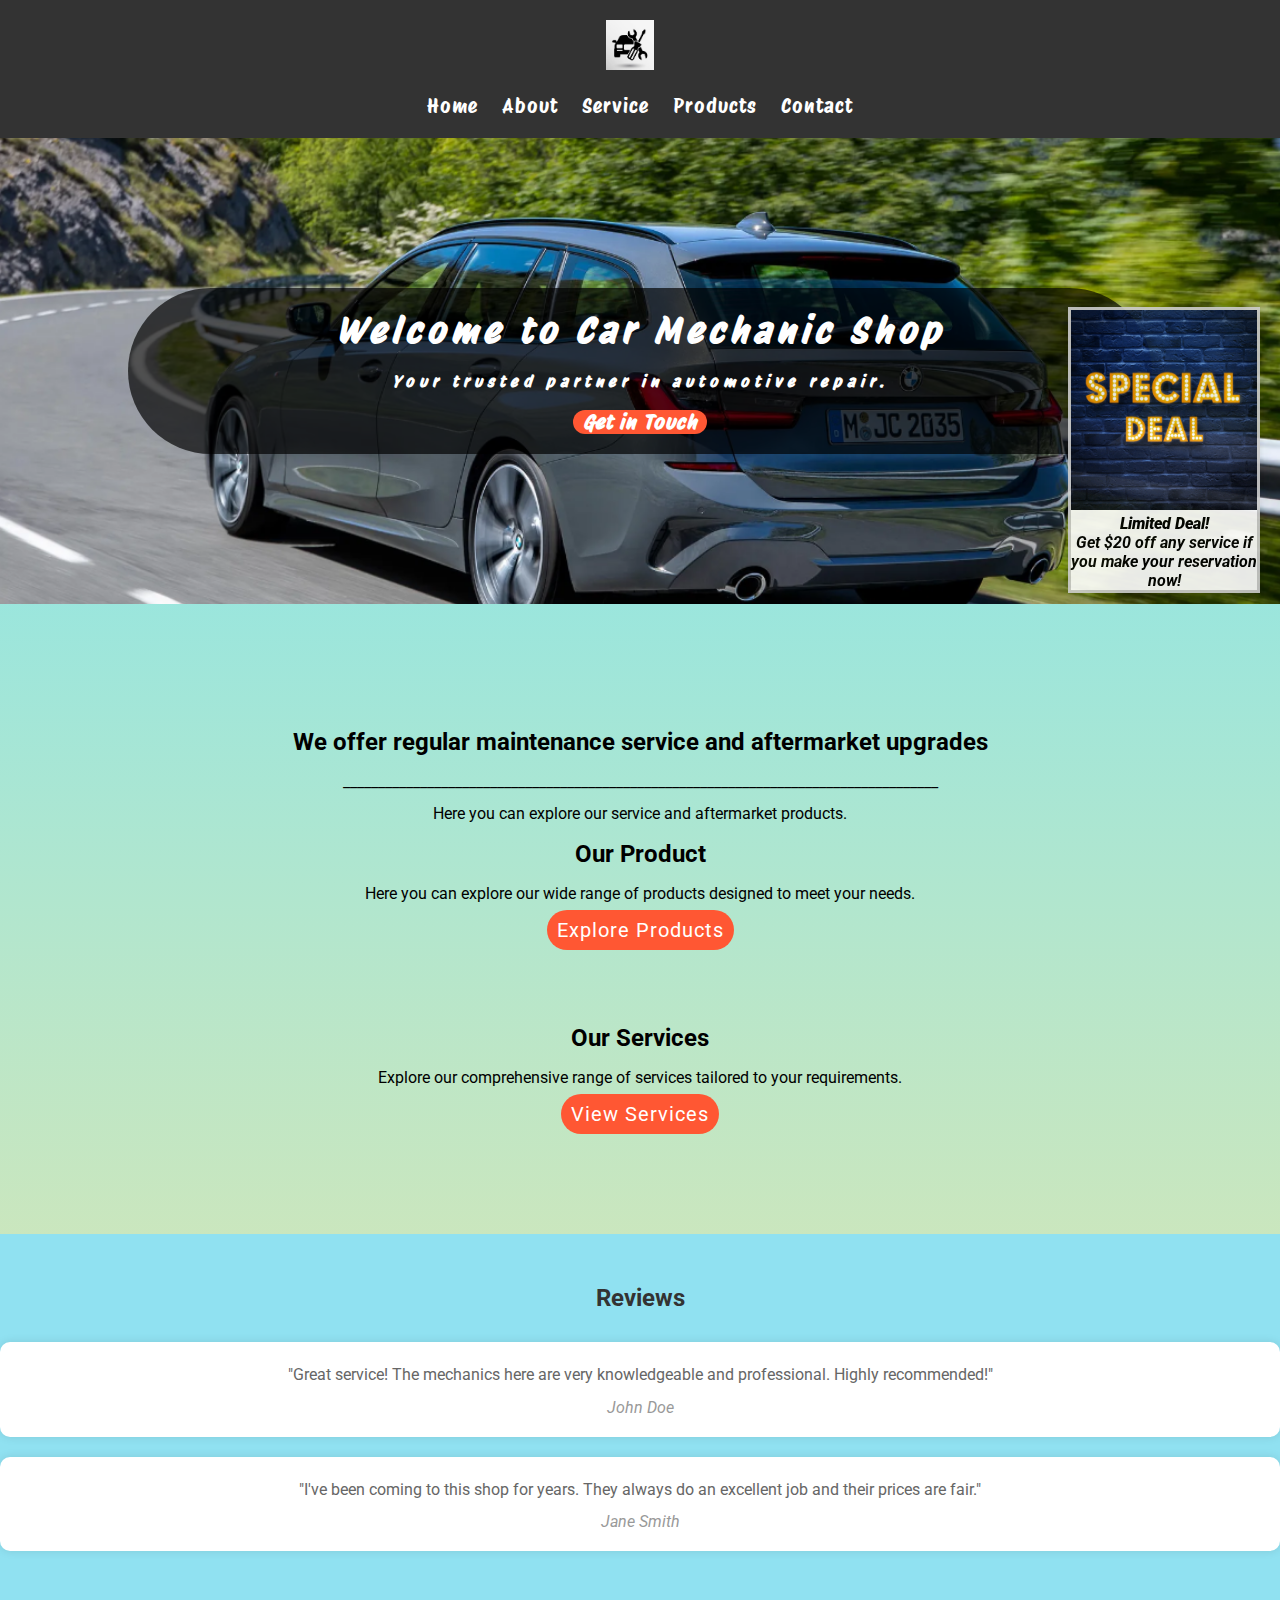
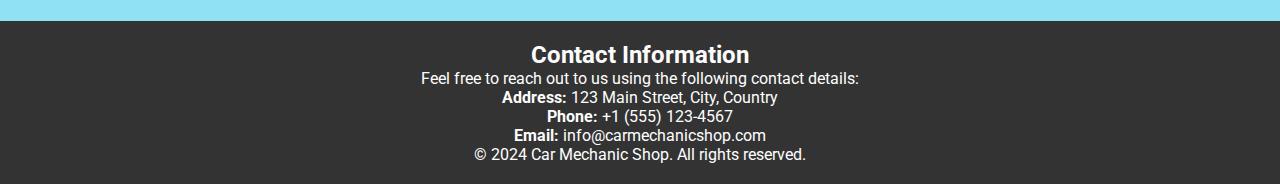
<file: index.html>
<!DOCTYPE html>
<html lang="en">
<head>
    <meta charset="UTF-8">
    <meta name="viewport" content="width=device-width, initial-scale=1.0">
    <link rel="icon" type="image/x-icon" href="images/logo.png">
    <link rel="stylesheet" href="css/styles.css">
    <link rel="preconnect" href="https://fonts.googleapis.com">
    <link rel="preconnect" href="https://fonts.gstatic.com" crossorigin>
    <link href="https://fonts.googleapis.com/css2?family=Protest+Riot&family=Roboto:ital,wght@0,100;0,300;0,400;0,500;0,700;0,900;1,100;1,300;1,400;1,500;1,700;1,900&display=swap" rel="stylesheet">
    <title>Car Mechanic Shop- Home</title>
</head>
<body>
    <header>
        <div class="container">
            <img src="images/logo.png" alt="Car Mechanic Shop Logo" class="logo">
            <nav>
                <a href="index.html">Home</a>
                <a href="about.html">About</a>
                <a href="service.html">Service</a>
                <a href="products.html">Products</a>
                <a href="contact.html">Contact</a>
            </nav>
        </div>
    </header>

    <main>
        <section class="hero">
            <div class="container">
                <h1>Welcome to Car Mechanic Shop</h1>
                <p>Your trusted partner in automotive repair.</p>
                <br>
                <a href="contact.html" class="cta-btn">Get in Touch</a>
            </div>
        </section>
        <div class="floating-box">
            <img src="images/giphy.gif" alt="gif">
            <p><b>Limited Deal!</b></p>
            <p>Get $20 off any service if you make your reservation now!</p>
        </div>

        <div class="main-content">
            <br><br>
            <h2>We offer regular maintenance service and aftermarket upgrades</h2>
            _____________________________________________________________________________________
            <p>Here you can explore our service and aftermarket products.</p>
            <h2> Our Product </h2>
            <p>Here you can explore our wide range of products designed to meet your needs.</p>
            <a href="products.html" class="cta-btn">Explore Products</a><br><br><br>
            <h2>Our Services</h2>
            <p>Explore our comprehensive range of services tailored to your requirements.</p>
            <a href="service.html" class="cta-btn">View Services</a>
            

        </div>
        <section class="reviews">
                <h2>Reviews</h2>
                <div class="testimonial-item">
                    <p>"Great service! The mechanics here are very knowledgeable and professional. Highly recommended!"</p>
                    <cite>John Doe</cite>
                </div>
                <div class="testimonial-item">
                    <p>"I've been coming to this shop for years. They always do an excellent job and their prices are fair."</p>
                    <cite>Jane Smith</cite>
                </div>
        </section>
    </main>
    
    <footer>
        <h2>Contact Information</h2>
        <p>Feel free to reach out to us using the following contact details:</p>
        <ul>
            <li><strong>Address:</strong> 123 Main Street, City, Country</li>
            <li><strong>Phone:</strong> +1 (555) 123-4567</li>
            <li><strong>Email:</strong> info@carmechanicshop.com</li>
        </ul>
        <p>&copy; 2024 Car Mechanic Shop. All rights reserved.</p>
    </footer>
</body>
</html>
</file>
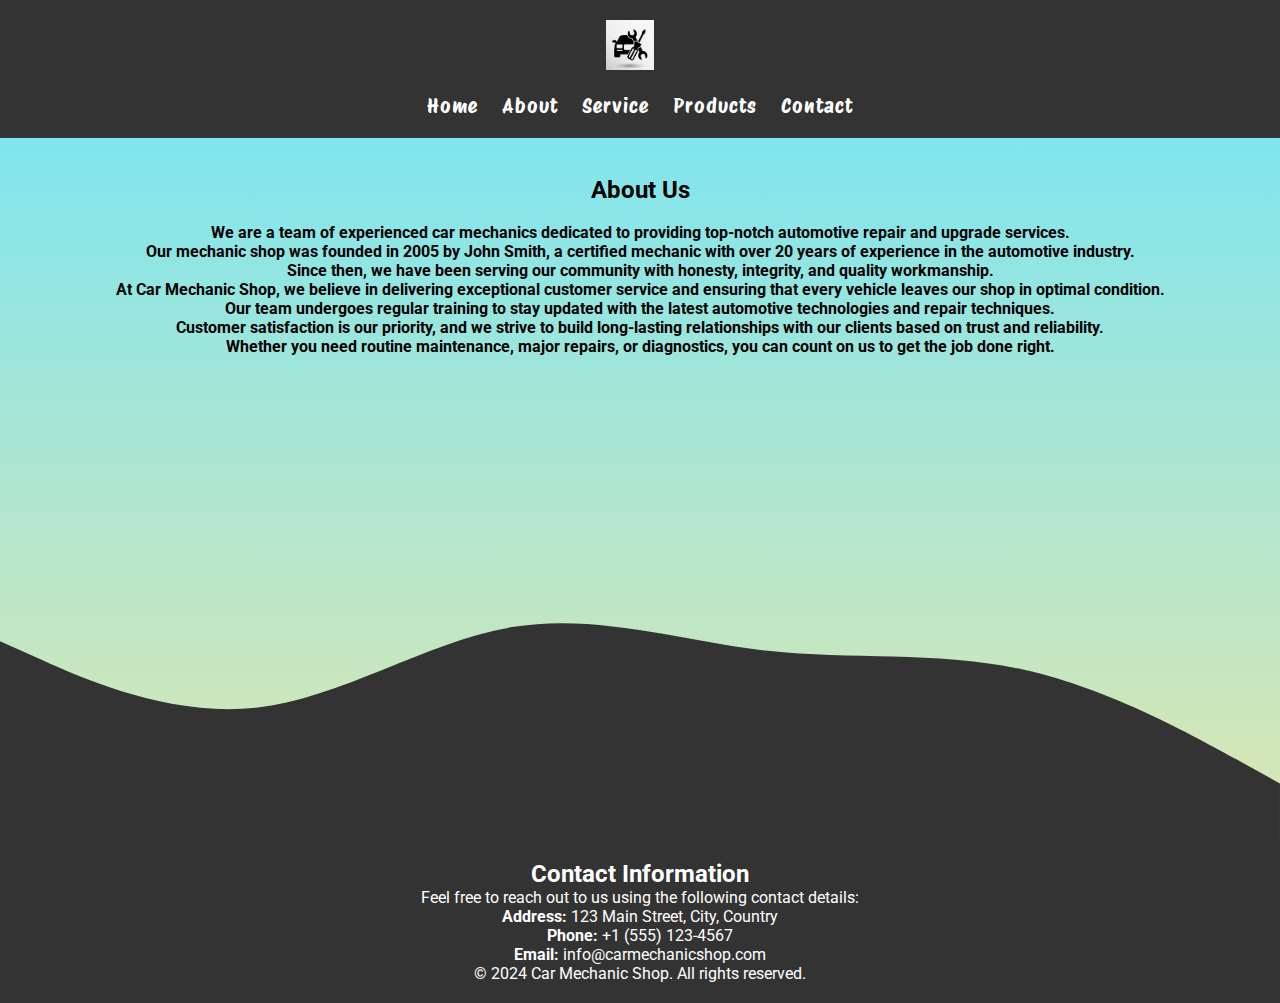
<file: about.html>
<!DOCTYPE html>
<html lang="en">
<head>
    <meta charset="UTF-8">
    <meta name="viewport" content="width=device-width, initial-scale=1.0">
    <link rel="icon" type="image/x-icon" href="images/logo.png">
    <link rel="stylesheet" href="css/styles.css">
    <link rel="preconnect" href="https://fonts.googleapis.com">
    <link rel="preconnect" href="https://fonts.gstatic.com" crossorigin>
    <link href="https://fonts.googleapis.com/css2?family=Protest+Riot&family=Roboto:ital,wght@0,100;0,300;0,400;0,500;0,700;0,900;1,100;1,300;1,400;1,500;1,700;1,900&display=swap" rel="stylesheet">
    <title>Car Mechanic Shop- About Us</title>
</head>
<body>
    <header>
        <div class="container">
            <img src="images/logo.png" alt="Car Mechanic Shop Logo" class="logo">
            <nav>
                <a href="index.html">Home</a>
                <a href="about.html">About</a>
                <a href="service.html">Service</a>
                <a href="products.html">Products</a>
                <a href="contact.html">Contact</a>
            </nav>
        </div>
    </header>
    <br><br>
    <main>
        <div class="about-info">        
            <h2>About Us</h2><br>
            <p>We are a team of experienced car mechanics dedicated to providing top-notch automotive repair and upgrade services.</p>
            <p>Our mechanic shop was founded in 2005 by John Smith, a certified mechanic with over 20 years of experience in the automotive industry.<br> Since then, we have been serving our community with honesty, integrity, and quality workmanship.</p>
            <p>At Car Mechanic Shop, we believe in delivering exceptional customer service and ensuring that every vehicle leaves our shop in optimal condition.<br> Our team undergoes regular training to stay updated with the latest automotive technologies and repair techniques.</p>
            <p>Customer satisfaction is our priority, and we strive to build long-lasting relationships with our clients based on trust and reliability.<br> Whether you need routine maintenance, major repairs, or diagnostics, you can count on us to get the job done right.</p>   
            
        </div>
        <svg xmlns="http://www.w3.org/2000/svg" viewBox="0 0 1440 320"><path fill="#333" fill-opacity="1" d="M0,96L48,117.3C96,139,192,181,288,170.7C384,160,480,96,576,80C672,64,768,96,864,106.7C960,117,1056,107,1152,128C1248,149,1344,203,1392,229.3L1440,256L1440,320L1392,320C1344,320,1248,320,1152,320C1056,320,960,320,864,320C768,320,672,320,576,320C480,320,384,320,288,320C192,320,96,320,48,320L0,320Z"></path></svg>
    </main>
    <footer>
        <h2>Contact Information</h2>
        <p>Feel free to reach out to us using the following contact details:</p>
        <ul>
            <li><strong>Address:</strong> 123 Main Street, City, Country</li>
            <li><strong>Phone:</strong> +1 (555) 123-4567</li>
            <li><strong>Email:</strong> info@carmechanicshop.com</li>
        </ul>
        <p>&copy; 2024 Car Mechanic Shop. All rights reserved.</p>
    </footer>
</body>
</html>
</file>
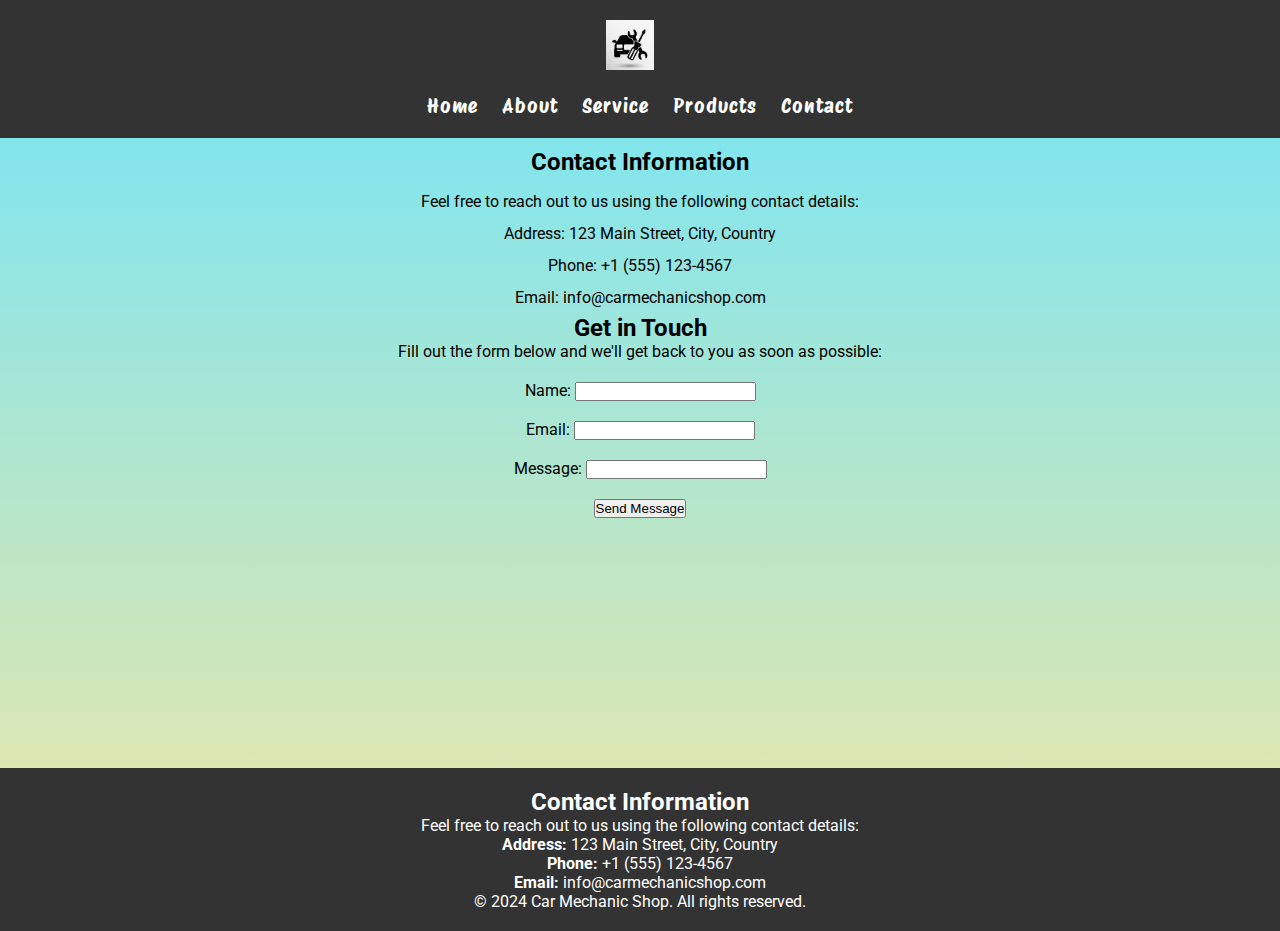
<file: contact.html>
<!DOCTYPE html>
<html lang="en">
<head>
    <meta charset="UTF-8">
    <meta name="viewport" content="width=device-width, initial-scale=1.0">
    <link rel="icon" type="image/x-icon" href="images/logo.png">
    <link rel="stylesheet" href="css/styles.css">
    <link rel="preconnect" href="https://fonts.googleapis.com">
    <link rel="preconnect" href="https://fonts.gstatic.com" crossorigin>
    <link href="https://fonts.googleapis.com/css2?family=Protest+Riot&family=Roboto:ital,wght@0,100;0,300;0,400;0,500;0,700;0,900;1,100;1,300;1,400;1,500;1,700;1,900&display=swap" rel="stylesheet">
    <title>Car Mechanic Shop- Contact Us</title>
</head>
<body>
    <header>
        <div class="container">
            <img src="images/logo.png" alt="Car Mechanic Shop Logo" class="logo">
            <nav>
                <a href="index.html">Home</a>
                <a href="about.html">About</a>
                <a href="service.html">Service</a>
                <a href="products.html">Products</a>
                <a href="contact.html">Contact</a>
            </nav>
        </div>
    </header>
    
    <main>
        <section class="contact-info">
            <div class="container">
                <h2>Contact Information</h2>
                <p>Feel free to reach out to us using the following contact details:</p>     
                    Address: 123 Main Street, City, Country<br>
                    Phone: +1 (555) 123-4567<br>
                    Email: info@carmechanicshop.com<br>

            </div>
        </section>
    
        <section class="contact-form">
            <div class="container">
                <h2>Get in Touch</h2>
                <p>Fill out the form below and we'll get back to you as soon as possible:</p>
                <form action="#" method="POST">
                    <label for="name">Name:</label>
                    <input type="text" id="name" name="name" required>
                    <br><br>
                    <label for="email">Email:</label>
                    <input type="email" id="email" name="email" required>
                    <br><br>
                    <label for="text">Message:</label>
                    <input type="text" id="text" name="text" required>
                    <br><br>
                    <button type="submit">Send Message</button>
                </form>
            </div>
        </section>
    </main>

    <footer>
        <h2>Contact Information</h2>
        <p>Feel free to reach out to us using the following contact details:</p>
        <ul>
            <li><strong>Address:</strong> 123 Main Street, City, Country</li>
            <li><strong>Phone:</strong> +1 (555) 123-4567</li>
            <li><strong>Email:</strong> info@carmechanicshop.com</li>
        </ul>
        <p>&copy; 2024 Car Mechanic Shop. All rights reserved.</p>
    </footer>
</body>
</html>
</file>
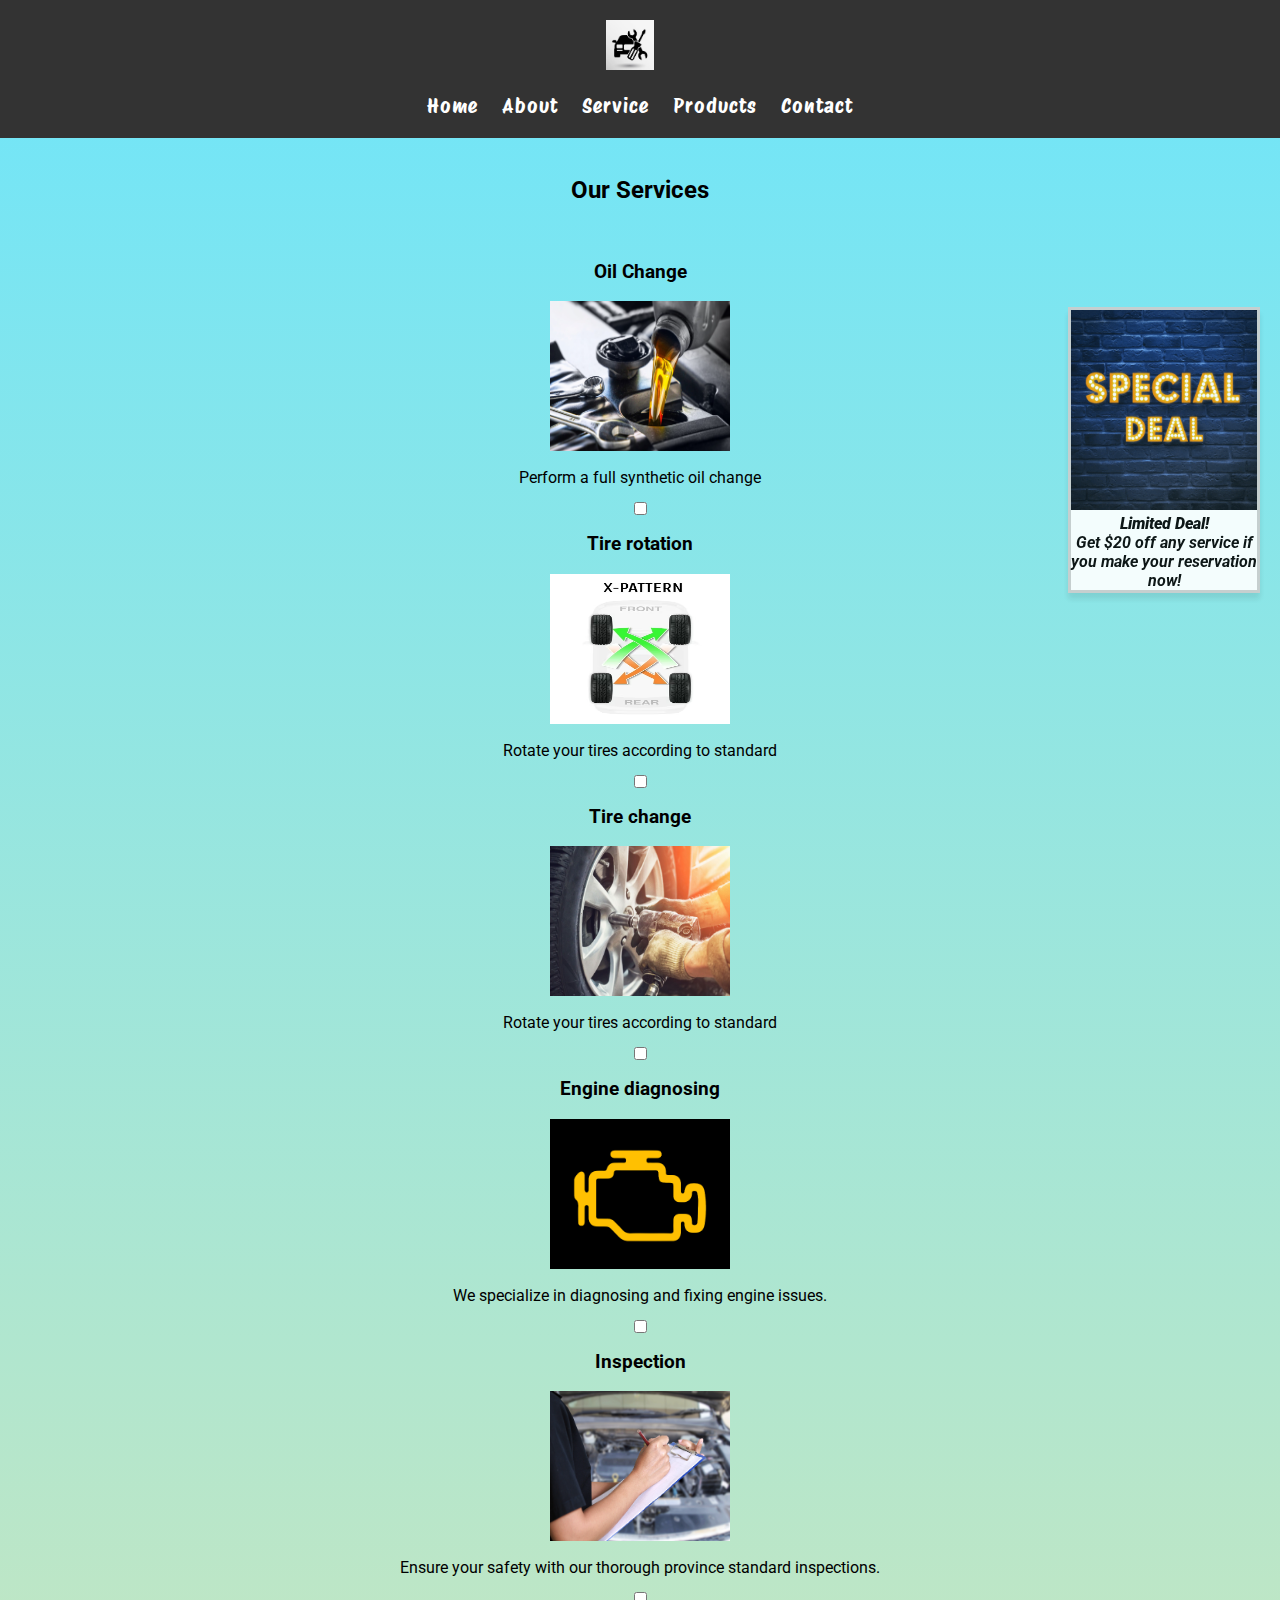
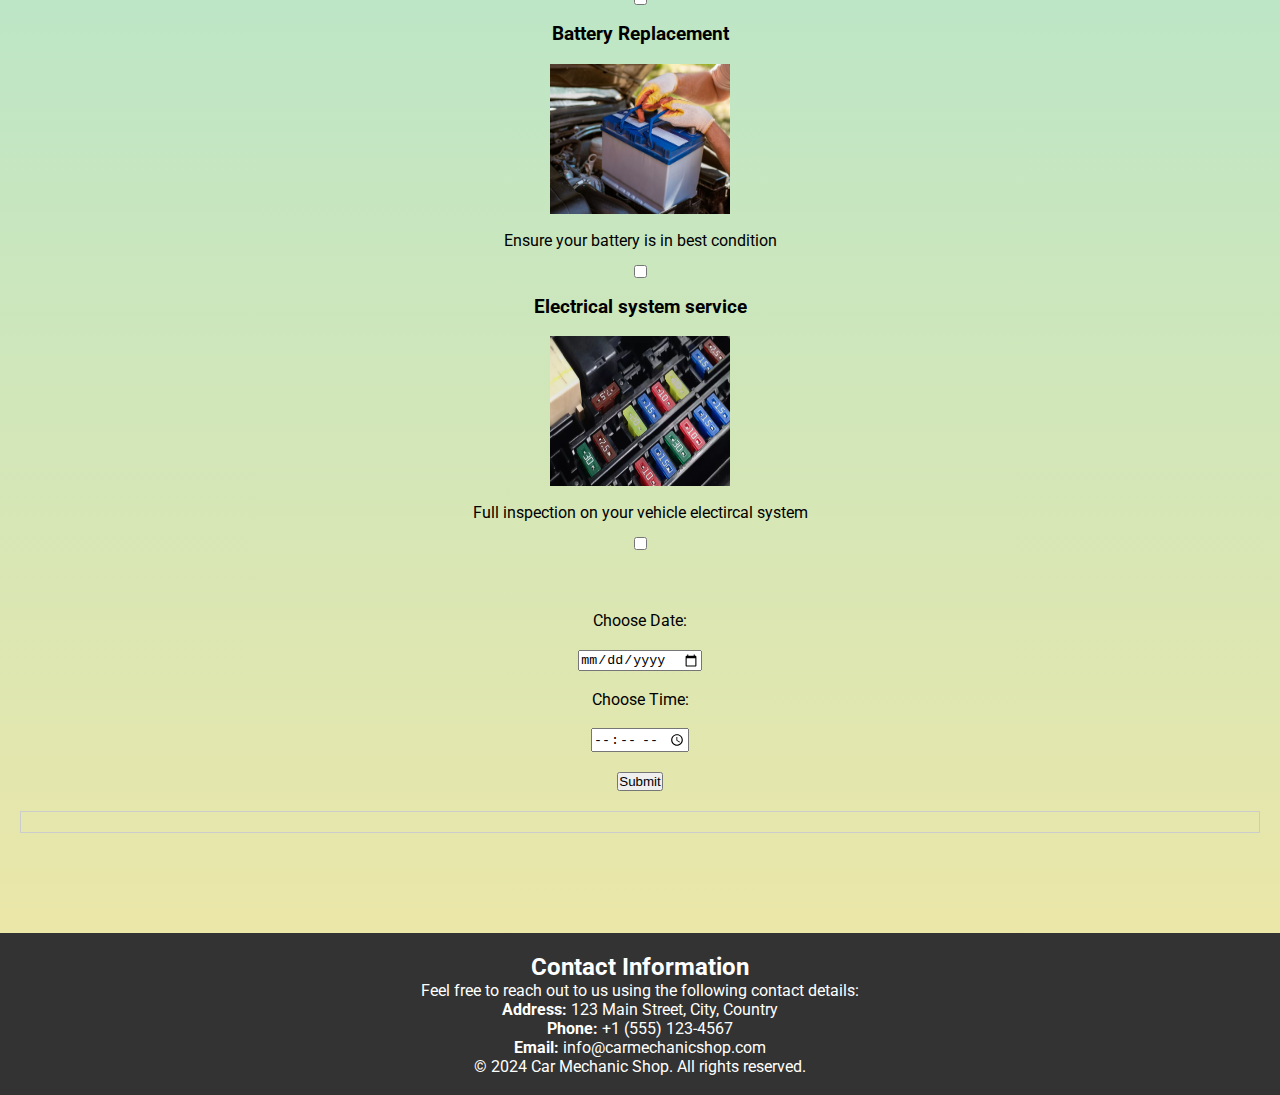
<file: service.html>
<!DOCTYPE html>
<html lang="en">
<head>
    <meta charset="UTF-8">
    <meta name="viewport" content="width=device-width, initial-scale=1.0">
    <link rel="icon" type="image/x-icon" href="images/logo.png">
    <link rel="stylesheet" href="css/styles.css">
    <link rel="preconnect" href="https://fonts.googleapis.com">
    <link rel="preconnect" href="https://fonts.gstatic.com" crossorigin>
    <link href="https://fonts.googleapis.com/css2?family=Protest+Riot&family=Roboto:ital,wght@0,100;0,300;0,400;0,500;0,700;0,900;1,100;1,300;1,400;1,500;1,700;1,900&display=swap" rel="stylesheet">
    <title>Car Mechanic Shop- Services</title>
</head>
<body>
    <header>
        <div class="container">
            <img src="images/logo.png" alt="Car Mechanic Shop Logo" class="logo">
            <nav>
                <a href="index.html">Home</a>
                <a href="about.html">About</a>
                <a href="service.html">Service</a>
                <a href="products.html">Products</a>
                <a href="contact.html">Contact</a>
            </nav>
        </div>
    </header>
    <main>
        <section class="category">
            <br><br><h2>Our Services</h2>
            <form id="serviceForm">
                <section class="services">
                    <div class="floating-box">
                        <img src="images/giphy.gif" alt="gif">
                        <p><b>Limited Deal!</b></p>
                        <p>Get $20 off any service if you make your reservation now!</p>
                    </div>
                    <div class="container">
                        
                        <div class="service-item">
                            <h3>Oil Change</h3>
                            <img src="images/oilchange.png" alt="oilchange" class="service-img">
                            <p>Perform a full synthetic oil change </p><input type="checkbox" id="service1" name="service" value="Oil change">
                        </div>
                        <div class="service-item">
                            <h3>Tire rotation</h3>
                            <img src="images/tirerotation.png" alt="tirerotation" class="service-img">
                            <p>Rotate your tires according to standard </p><input type="checkbox" id="service2" name="service" value="Tire rotation">
                        </div>
                        <div class="service-item">
                            <h3>Tire change</h3>
                            <img src="images/tirechange.png" alt="tirechange" class="service-img">
                            <p>Rotate your tires according to standard </p><input type="checkbox" id="service7" name="service" value="Tire change">
                        </div>
                        <div class="service-item">
                            <h3>Engine diagnosing</h3>
                            <img src="images/enginelights.png" alt="engine light" class="service-img">
                            <p>We specialize in diagnosing and fixing engine issues.</p><input type="checkbox" id="service3" name="service" value="Engine diagnosing">
                        </div>
                        <div class="service-item">
                            <h3>Inspection</h3>
                            <img src="images/inspection.png" alt="inspection" class="service-img">
                            <p>Ensure your safety with our thorough province standard inspections.</p><input type="checkbox" id="service4" name="service" value="Inspection">
                        </div>
                        <div class="service-item">
                            <h3>Battery Replacement</h3>
                            <img src="images/battery.png" alt="battery" class="service-img">
                            <p>Ensure your battery is in best condition</p><input type="checkbox" id="service5" name="service" value="Battery Replacement">
                        </div>
                        <div class="service-item">
                            <h3>Electrical system service</h3>
                            <img src="images/electrical.png" alt="electrical" class="service-img">
                            <p>Full inspection on your vehicle electircal system</p><input type="checkbox" id="service6" name="service" value="Electrical system service">
                        </div>
                        
        
                    </div>
                </section>
    
                <label for="appointmentDate">Choose Date:</label><br><br>
                <input type="date" id="appointmentDate" name="appointmentDate" required><br><br>
    
                <label for="appointmentTime">Choose Time:</label><br><br>
                <input type="time" id="appointmentTime" name="appointmentTime" required><br><br>
    
                <button type="button" onclick="submitForm()">Submit</button>
            </form>
            <div id="output"></div>
        </section>
    </main>
    

    <footer>
        <h2>Contact Information</h2>
        <p>Feel free to reach out to us using the following contact details:</p>
        <ul>
            <li><strong>Address:</strong> 123 Main Street, City, Country</li>
            <li><strong>Phone:</strong> +1 (555) 123-4567</li>
            <li><strong>Email:</strong> info@carmechanicshop.com</li>
        </ul>
        <p>&copy; 2024 Car Mechanic Shop. All rights reserved.</p>
    </footer>
    <script src="js/scripts.js" defer></script>
</body>
</html>
</file>
<file: css/styles.css>
body, html {
    background: linear-gradient(to bottom, #6ee5fa, #f3e7a3);
    background-color: #f3e7a3; /* Fallback color is the ending color of the gradient */
    display: flex;
    flex-direction: column;
    min-height: 100vh;
    margin: 0;
    padding: 0;
    font-family: "Roboto", sans-serif;
    font-weight: 400;
}

.container {
    width: 80%;
    margin: 0 auto;
}

header {
    background-color: #333;
    color: #fff;
    padding: 20px 0;
    font-family: "Protest Riot", sans-serif;
}

header .logo {
    height: 50px;
    margin-right: 20px;
    margin-bottom:20px;
}
a{
    position: relative;
    text-decoration:none;
    color:white;
    font-size:20px;
    letter-spacing:1px;
    padding: 0 10px;
}
a:after{
    content: "";
    position:absolute;
    background-color:#FF5733;
    height:3px;
    width:0;
    left: 0;
    bottom: -10px;
    transition:0.5s;

}
a:hover{
    color: #ffffff
}
a:hover:after{
    width:100%;

}
nav ul {
    list-style: none;
    padding: 0;
}

nav ul li {
    display: inline;
    margin-right: 20px;
}

nav ul li a {
    text-decoration: none;
    color: #fff;
}

footer {
    background-color: #333;
    color: #fff;
    text-align: center;
    padding: 20px 0;
}

*,
*:before,
*:after{
    padding:0;
    margin:0;
    box-sizing: border-box;
}

/* Homepage Styles */
.hero {
    background-image:url('../images/car2.png');
    background-size: cover;
    background-position: center;
    color: #ffffff;
    padding: 150px 0;
    text-align: center;
}
.hero .container{
    font-family: "Protest Riot", sans-serif;
    font-style: italic;
    font-weight:700;
    letter-spacing:5px;
}
.main-content{
    text-align:center;
    padding-bottom:100px;
    padding-top:50px;
    line-height:2;
}
.floating-box {
    position: fixed;
    top: 50%;
    right: 20px;
    transform: translateY(-50%);
    width: 15%;
    background-color: #fff;
    border: 3px solid #ccc;
    box-shadow: 0 6px 6px rgba(0, 2, 2, 0.1);
    opacity:90%;
    font-family: "Roboto", sans-serif;
    font-weight: 700;
    font-style: italic;
    text-align:center;
}

.floating-box img{
    width:100%;
    height: 200px;
}
.hero .container{
    background-color:#000000ad;
    border:10px;
    border-radius: 100px;
    padding:20px;
}
.hero h1 {
    font-size: 36px;
    margin-bottom: 20px;
}

.cta-btn {
    display: inline-block;
    background-color: #FF5733;
    color: #fff;
    text-decoration: none;
    border-radius: 25px;
}
.cta-btn:hover{
    background-color: #ffb6a6
}
.service-img{
    height:150px;
    width:180px;

}
.service-item {
    flex: 0 0 30%; 
    margin: 0 10px; 
    line-height:2;
}

.reviews {
    background-color: #90e1f1;
    padding: 50px 0;
}

.reviews {
    text-align: center;
}

.reviews h2 {
    margin-bottom: 30px;
    color: #333;
}

.testimonial-item {
    background-color: #fff;
    border-radius: 10px;
    box-shadow: 0 0 10px rgba(0, 0, 0, 0.1);
    padding: 20px;
    margin-bottom: 20px;
}

.testimonial-item p {
    font-size: 16px;
    line-height: 1.6;
    color: #666;
}

.testimonial-item cite {
    display: block;
    font-style: italic;
    margin-top: 10px;
    color: #999;
}


.services {   
    margin-left:10%;
    margin-right:10%;
    padding-bottom: 50px;
    margin-top:50px;
    display: grid;
    flex-wrap: wrap;
}


/* About Page Styles */

.about-info{
    color:black; 
    text-align: center;
    padding-bottom:200px;
    font-family: "Roboto", sans-serif;
    font-weight: 700;
}
svg{
    display:block;
}


/* Product page styles */
.container {
    width: 80%;
    margin: 0 auto;
    text-align: center;

}

.center-box {
    display: inline-block;
    text-align: left;
}



.category {
    flex: 1;
    margin: 0 20px;
    text-align:center;
    margin-bottom:100px;
}

.category h3 {
    margin-bottom: 10px;
}

.products-list {
    display: grid;
    grid-template-columns: repeat(auto-fit, minmax(200px, 1fr));
    gap: 20px;
}

.product-item {
    border: 2px solid #000000;
    padding: 10px;
    border-radius: 50px;
    backdrop-filter: blur(15px);
    box-shadow: 0 8px 40px 0 rgba(0,0,0,0.4);
}

.product-item img {
    max-width: 70%;
    height: auto;
}
.product-item img:hover{
    transform: scale(1.25); 
    transition: transform 0.3s ease;
}

.product-description h4 {
    margin-top: 10px;
    margin-bottom: 5px;
}

.product-description p {
    margin-bottom: 10px;
}
.contact-form{
    padding-bottom:250px;
}
.contact-info {
    line-height:2;
}
/* Form Styles */
form {
    margin-top: 20px;
  }
  
  .services-list {
    list-style: none;
    padding: 0;
  }
  
  .services-list li {
    margin-bottom: 10px;
  }
  
  /* Output Styles */
  #output {
    margin-top: 20px;
    border: 1px solid #ccc;
    padding: 10px;
  }
</file>
